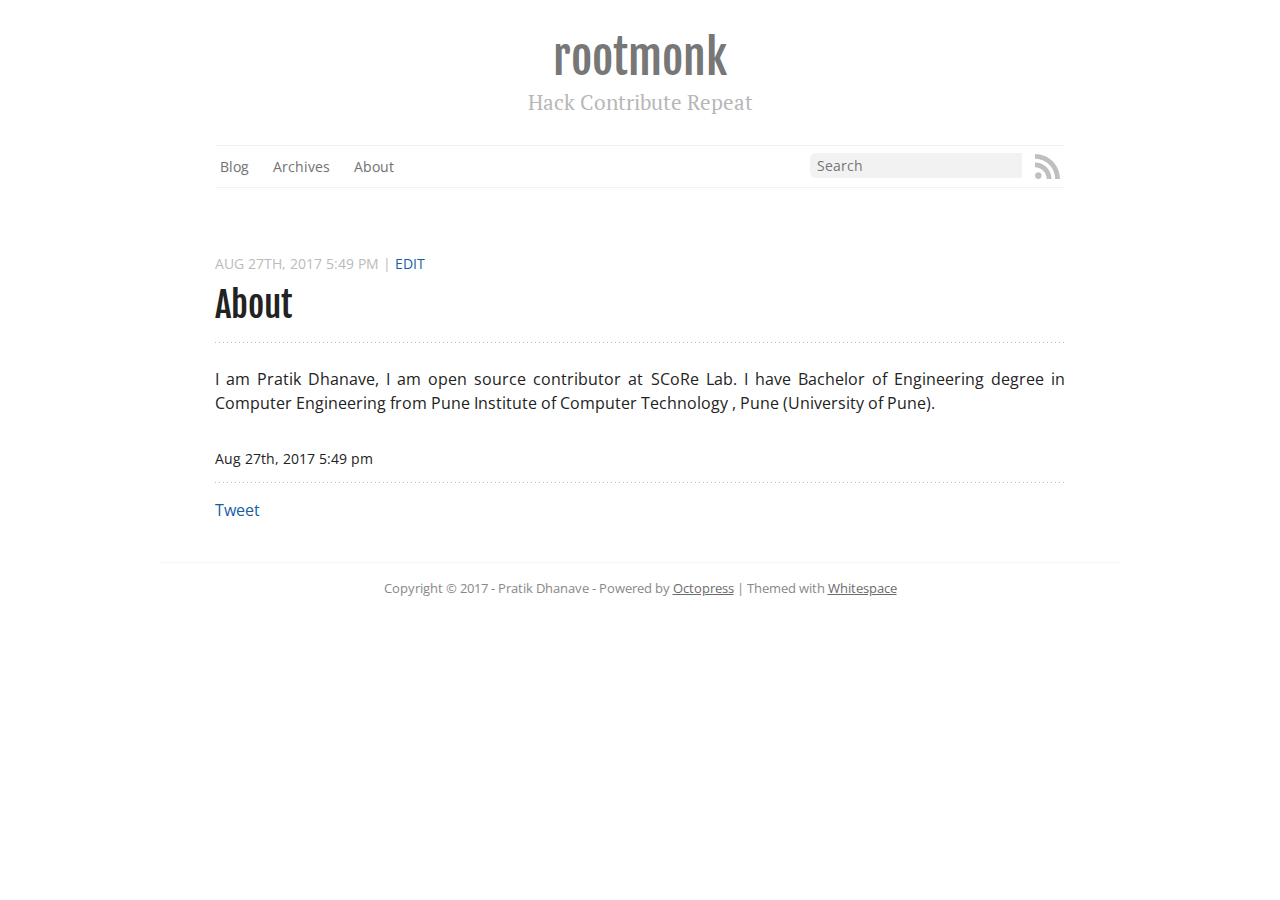
<file: about/index.html>
<!DOCTYPE html>
<!--[if IEMobile 7 ]><html class="no-js iem7"><![endif]-->
<!--[if lt IE 9]><html class="no-js lte-ie8"><![endif]-->
<!--[if (gt IE 8)|(gt IEMobile 7)|!(IEMobile)|!(IE)]><!--><html class="no-js" lang="en"><!--<![endif]-->
<head>
  <meta charset="utf-8">
  <title>About - rootmonk</title>
  <meta name="author" content="Pratik Dhanave">

  
  <meta name="description" content="About Aug 27th, 2017 5:49 pm | Edit I am Pratik Dhanave, I am open source contributor at SCoRe Lab. I have Bachelor of Engineering degree in &hellip;">
  

  <!-- http://t.co/dKP3o1e -->
  <meta name="HandheldFriendly" content="True">
  <meta name="MobileOptimized" content="320">
  <meta name="viewport" content="width=device-width, initial-scale=1">

  
  <link rel="canonical" href="http://Pratikdhanve.github.io/about">
  <link href="/favicon.png" rel="icon">
  <link href="/stylesheets/screen.css" media="screen, projection" rel="stylesheet" type="text/css">
  <link href="/atom.xml" rel="alternate" title="rootmonk" type="application/atom+xml">
  <script src="/javascripts/modernizr-2.0.js"></script>
  <script src="//ajax.googleapis.com/ajax/libs/jquery/1.9.1/jquery.min.js"></script>
  <script>!window.jQuery && document.write(unescape('%3Cscript src="/javascripts/libs/jquery.min.js"%3E%3C/script%3E'))</script>
  <script src="/javascripts/octopress.js" type="text/javascript"></script>
  <!--Fonts from Google"s Web font directory at http://google.com/webfonts -->
<link href="//fonts.googleapis.com/css?family=PT+Serif:regular,italic,bold,bolditalic" rel="stylesheet" type="text/css">
<link href="//fonts.googleapis.com/css?family=Open+Sans" rel="stylesheet" type="text/css">
<link href="//fonts.googleapis.com/css?family=Fjalla+One" rel="stylesheet" type="text/css">
<!--- MathJax Configuration -->
<script type="text/javascript" src="//cdn.mathjax.org/mathjax/latest/MathJax.js?config=TeX-AMS-MML_HTMLorMML"></script>
  

</head>

<body   class="collapse-sidebar sidebar-footer" >
  <header role="banner"><hgroup>
  <h1><a href="/">rootmonk</a></h1>
  
    <h2>Hack Contribute Repeat</h2>
  
</hgroup>

</header>
  <nav role="navigation"><ul class="subscribe" data-subscription="rss">
  <li><a href="/atom.xml" rel="subscribe-rss" title="subscribe via RSS" target="_blank"><svg version="1.1" xmlns="http://www.w3.org/2000/svg" xmlns:xlink="http://www.w3.org/1999/xlink" width="25" height="25" viewbox="0 0 100 100"><path class="social" d="M 13.310204,73.332654 C 5.967347,73.332654 0,79.322448 0,86.621428 c 0,7.338776 5.967347,13.262246 13.310204,13.262246 7.370408,0 13.328572,-5.92245 13.328572,-13.262246 0,-7.29898 -5.958164,-13.288774 -13.328572,-13.288774 z M 0.01530612,33.978572 V 53.143878 C 12.493878,53.143878 24.229592,58.02347 33.068368,66.865306 41.894898,75.685714 46.767346,87.47449 46.767346,100 h 19.25 C 66.017346,63.592858 36.4,33.979592 0.01530612,33.978572 l 0,0 z M 0.03877552,0 V 19.17449 C 44.54796,19.17551 80.77551,55.437756 80.77551,100 H 100 C 100,44.87653 55.15102,0 0.03877552,0 z"></path></svg></a></li>
  
</ul>
  
  
  
  
  
  
  
  
  
  
    
      <form action="https://www.google.com/search" method="get">
        <fieldset role="search">
          <input type="hidden" name="sitesearch" value="Pratikdhanve.github.io" />
    
          <input class="search" type="text" name="q" results="0" placeholder="Search"/>
        </fieldset>
      </form>
  
<ul class="main-navigation">
  <li><a href="/">Blog</a></li>
  <li><a href="/blog/archives">Archives</a></li>
 <li><a href="/about">About</a></li>
</ul>

</nav>
  <div id="main">
    <div id="content">
      <div>
<article role="article">
  
  <header>
    <h1 class="entry-title">About</h1>
    
        <p class="meta">
            




<time class='entry-date' datetime='2017-08-27T17:49:00+05:30'><span class='date'><span class='date-month'>Aug</span> <span class='date-day'>27</span><span class='date-suffix'>th</span>, <span class='date-year'>2017</span></span> <span class='time'>5:49 pm</span></time> | 
            <a href="/about/index.markdown">Edit</a>
        </p>
    
  </header>
  
  <p> I am Pratik Dhanave, I am open source contributor at SCoRe Lab. I have Bachelor of Engineering degree in Computer Engineering from Pune Institute of Computer Technology , Pune (University of Pune).</p>

  
    <footer>
      <p class="meta">
        
        




<time class='entry-date' datetime='2017-08-27T17:49:00+05:30'><span class='date'><span class='date-month'>Aug</span> <span class='date-day'>27</span><span class='date-suffix'>th</span>, <span class='date-year'>2017</span></span> <span class='time'>5:49 pm</span></time>
        
        
      </p>
      
        <div class="sharing">
  
  <a href="//twitter.com/share" class="twitter-share-button" data-url="http://Pratikdhanve.github.io/about/index.html" data-via="" data-counturl="http://Pratikdhanve.github.io/about/index.html" >Tweet</a>
  
  
  
</div>

      
    </footer>
  
</article>


</div>

<aside class="sidebar">
  
    
  
</aside>


    </div>
  </div>
  <footer role="contentinfo"><p>
  Copyright &copy; 2017 - Pratik Dhanave -
  <span class="credit">Powered by <a href="http://octopress.org">Octopress</a> | Themed with <a href="https://github.com/lucaslew/whitespace">Whitespace</a></span>
</p>

</footer>
  










  <script type="text/javascript">
    (function(){
      var twitterWidgets = document.createElement('script');
      twitterWidgets.type = 'text/javascript';
      twitterWidgets.async = true;
      twitterWidgets.src = '//platform.twitter.com/widgets.js';
      document.getElementsByTagName('head')[0].appendChild(twitterWidgets);
    })();
  </script>





</body>
</html>
</file>
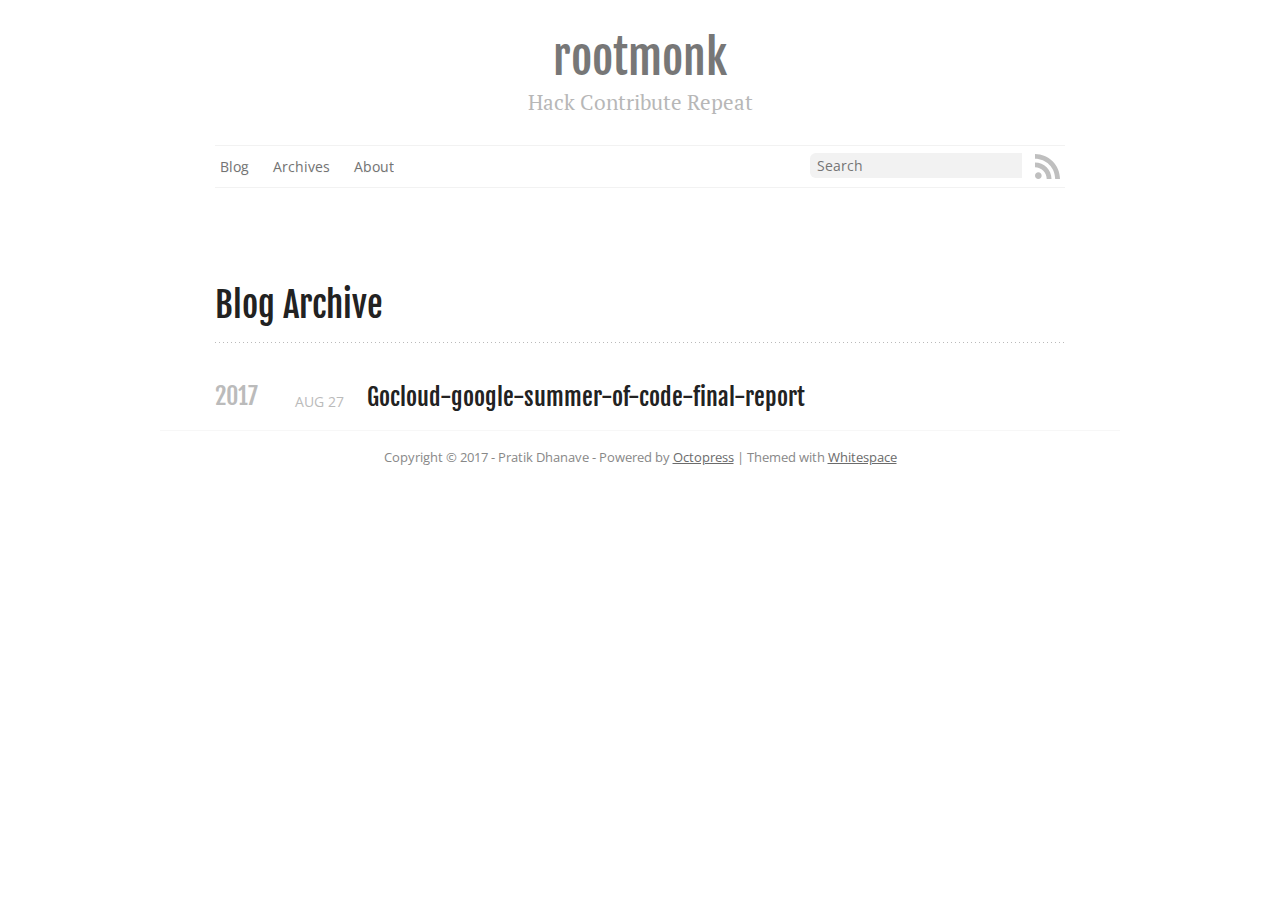
<file: blog/archives/index.html>
<!DOCTYPE html>
<!--[if IEMobile 7 ]><html class="no-js iem7"><![endif]-->
<!--[if lt IE 9]><html class="no-js lte-ie8"><![endif]-->
<!--[if (gt IE 8)|(gt IEMobile 7)|!(IEMobile)|!(IE)]><!--><html class="no-js" lang="en"><!--<![endif]-->
<head>
  <meta charset="utf-8">
  <title>Blog Archive - rootmonk</title>
  <meta name="author" content="Pratik Dhanave">

  
  <meta name="description" content=" Blog Archive 2017 Gocloud-google-summer-of-code-final-report
Aug 27 2017 ">
  

  <!-- http://t.co/dKP3o1e -->
  <meta name="HandheldFriendly" content="True">
  <meta name="MobileOptimized" content="320">
  <meta name="viewport" content="width=device-width, initial-scale=1">

  
  <link rel="canonical" href="http://Pratikdhanve.github.io/blog/archives">
  <link href="/favicon.png" rel="icon">
  <link href="/stylesheets/screen.css" media="screen, projection" rel="stylesheet" type="text/css">
  <link href="/atom.xml" rel="alternate" title="rootmonk" type="application/atom+xml">
  <script src="/javascripts/modernizr-2.0.js"></script>
  <script src="//ajax.googleapis.com/ajax/libs/jquery/1.9.1/jquery.min.js"></script>
  <script>!window.jQuery && document.write(unescape('%3Cscript src="/javascripts/libs/jquery.min.js"%3E%3C/script%3E'))</script>
  <script src="/javascripts/octopress.js" type="text/javascript"></script>
  <!--Fonts from Google"s Web font directory at http://google.com/webfonts -->
<link href="//fonts.googleapis.com/css?family=PT+Serif:regular,italic,bold,bolditalic" rel="stylesheet" type="text/css">
<link href="//fonts.googleapis.com/css?family=Open+Sans" rel="stylesheet" type="text/css">
<link href="//fonts.googleapis.com/css?family=Fjalla+One" rel="stylesheet" type="text/css">
<!--- MathJax Configuration -->
<script type="text/javascript" src="//cdn.mathjax.org/mathjax/latest/MathJax.js?config=TeX-AMS-MML_HTMLorMML"></script>
  

</head>

<body   class="collapse-sidebar sidebar-footer" >
  <header role="banner"><hgroup>
  <h1><a href="/">rootmonk</a></h1>
  
    <h2>Hack Contribute Repeat</h2>
  
</hgroup>

</header>
  <nav role="navigation"><ul class="subscribe" data-subscription="rss">
  <li><a href="/atom.xml" rel="subscribe-rss" title="subscribe via RSS" target="_blank"><svg version="1.1" xmlns="http://www.w3.org/2000/svg" xmlns:xlink="http://www.w3.org/1999/xlink" width="25" height="25" viewbox="0 0 100 100"><path class="social" d="M 13.310204,73.332654 C 5.967347,73.332654 0,79.322448 0,86.621428 c 0,7.338776 5.967347,13.262246 13.310204,13.262246 7.370408,0 13.328572,-5.92245 13.328572,-13.262246 0,-7.29898 -5.958164,-13.288774 -13.328572,-13.288774 z M 0.01530612,33.978572 V 53.143878 C 12.493878,53.143878 24.229592,58.02347 33.068368,66.865306 41.894898,75.685714 46.767346,87.47449 46.767346,100 h 19.25 C 66.017346,63.592858 36.4,33.979592 0.01530612,33.978572 l 0,0 z M 0.03877552,0 V 19.17449 C 44.54796,19.17551 80.77551,55.437756 80.77551,100 H 100 C 100,44.87653 55.15102,0 0.03877552,0 z"></path></svg></a></li>
  
</ul>
  
  
  
  
  
  
  
  
  
  
    
      <form action="https://www.google.com/search" method="get">
        <fieldset role="search">
          <input type="hidden" name="sitesearch" value="Pratikdhanve.github.io" />
    
          <input class="search" type="text" name="q" results="0" placeholder="Search"/>
        </fieldset>
      </form>
  
<ul class="main-navigation">
  <li><a href="/">Blog</a></li>
  <li><a href="/blog/archives">Archives</a></li>
 <li><a href="/about">About</a></li>
</ul>

</nav>
  <div id="main">
    <div id="content">
      <div>
<article role="article">
  
  <header>
    <h1 class="entry-title">Blog Archive</h1>
    
  </header>
  
  <div id="blog-archives">



  
  <h2>2017</h2>

<article>
  
<h1><a href="/blog/2017/08/27/gocloud-google-summer-of-code-final-report/">Gocloud-google-summer-of-code-final-report</a></h1>
<time datetime="2017-08-27T17:46:49+05:30" pubdate><span class='month'>Aug</span> <span class='day'>27</span> <span class='year'>2017</span></time>


</article>

</div>

  
</article>


</div>

<aside class="sidebar">
  
    
  
</aside>


    </div>
  </div>
  <footer role="contentinfo"><p>
  Copyright &copy; 2017 - Pratik Dhanave -
  <span class="credit">Powered by <a href="http://octopress.org">Octopress</a> | Themed with <a href="https://github.com/lucaslew/whitespace">Whitespace</a></span>
</p>

</footer>
  










  <script type="text/javascript">
    (function(){
      var twitterWidgets = document.createElement('script');
      twitterWidgets.type = 'text/javascript';
      twitterWidgets.async = true;
      twitterWidgets.src = '//platform.twitter.com/widgets.js';
      document.getElementsByTagName('head')[0].appendChild(twitterWidgets);
    })();
  </script>





</body>
</html>
</file>
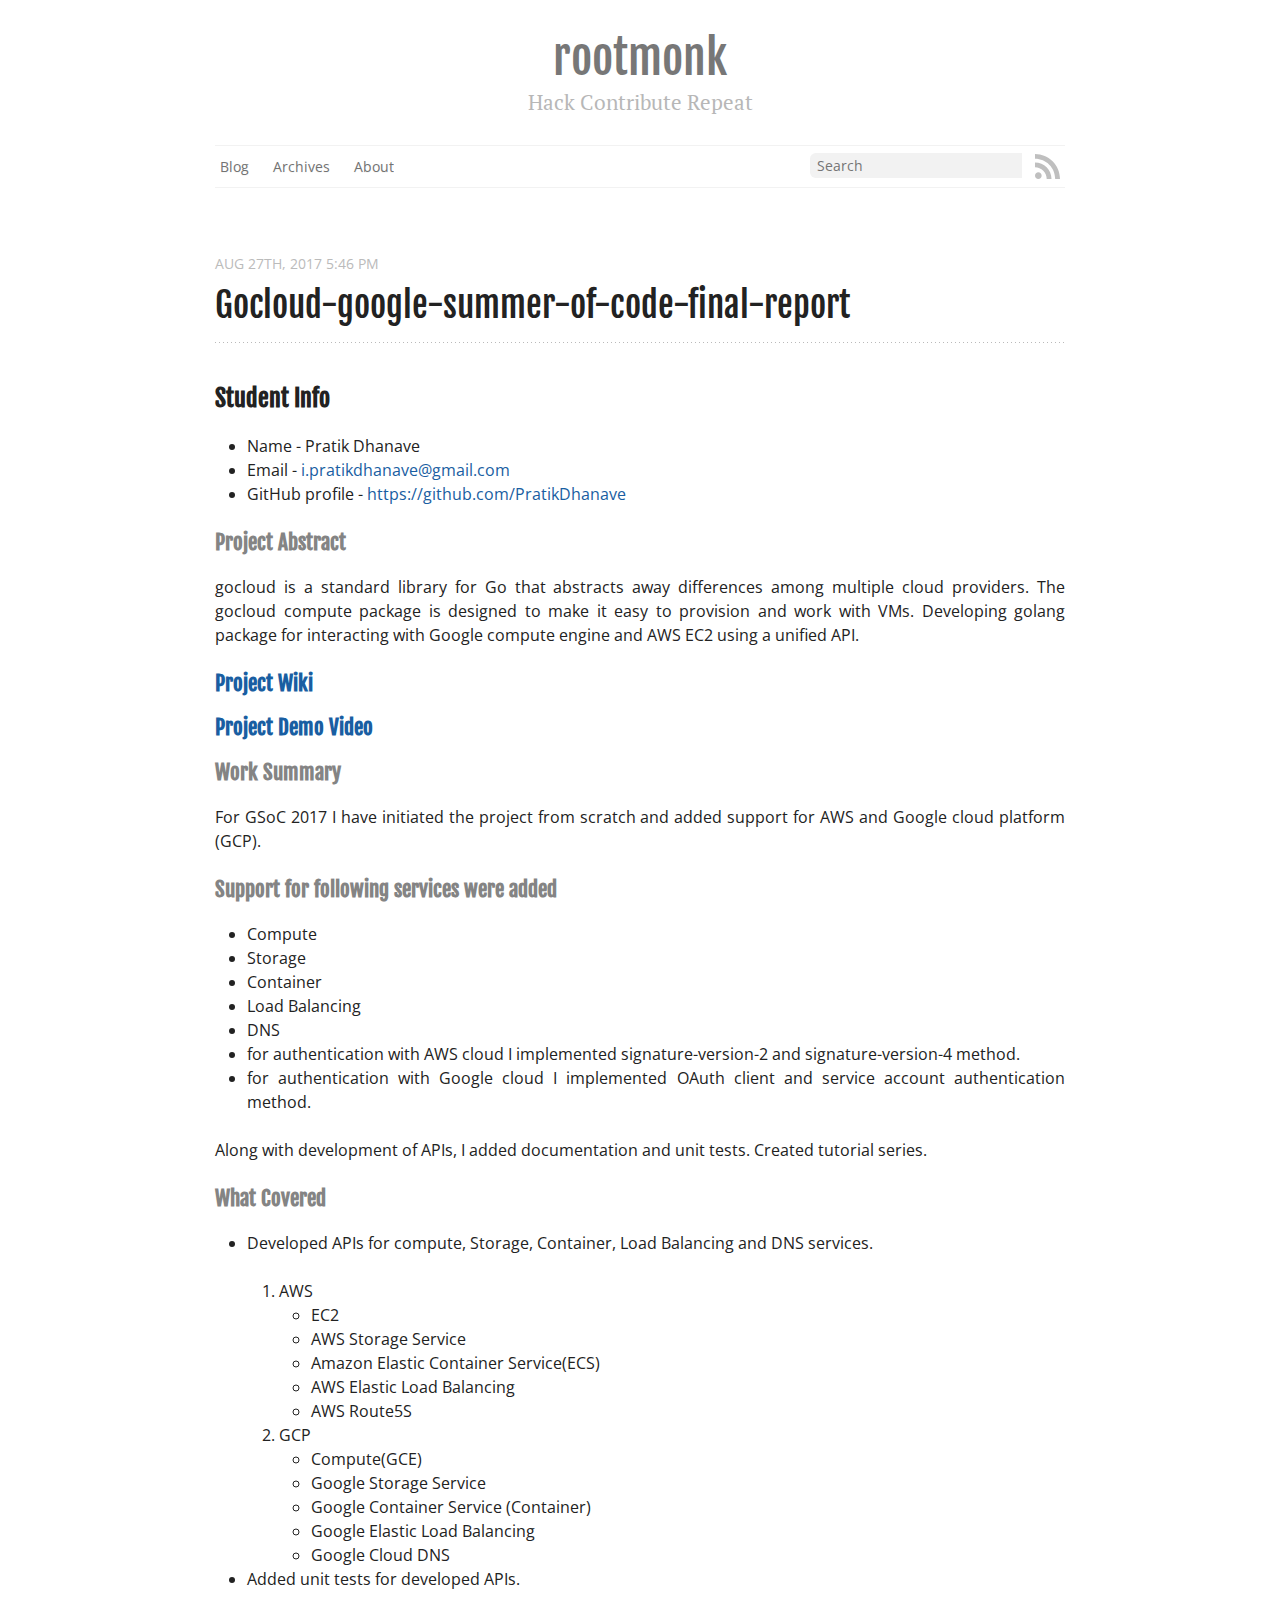
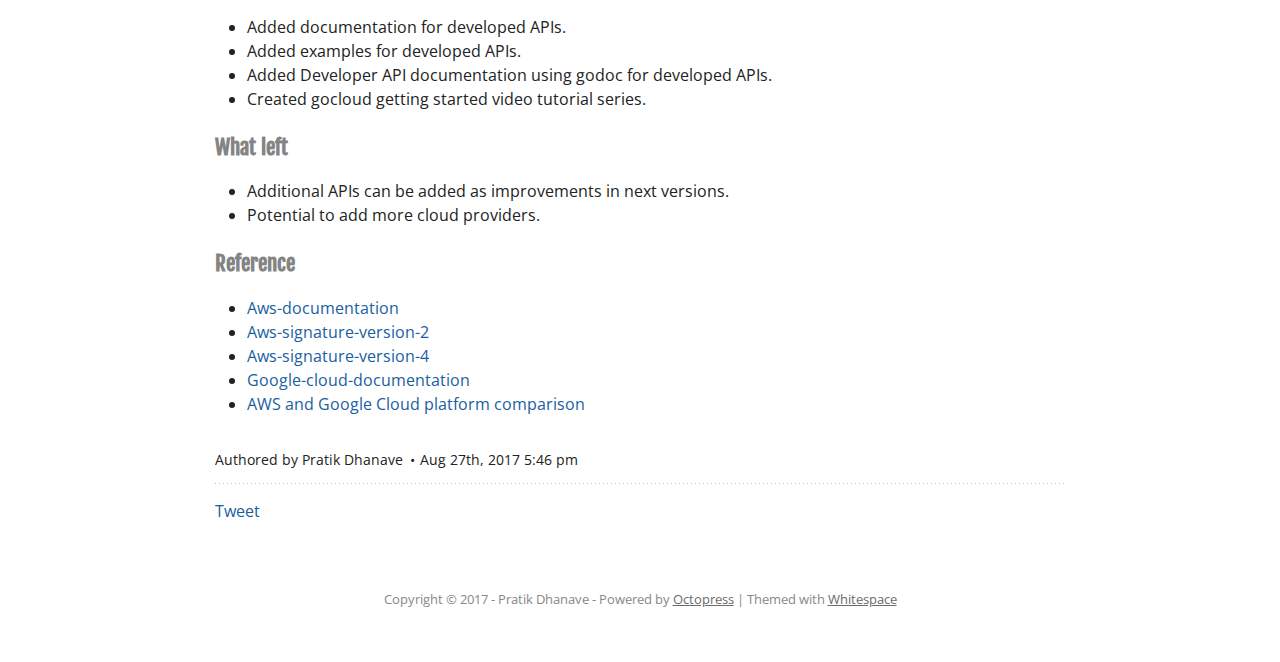
<file: blog/2017/08/27/gocloud-google-summer-of-code-final-report/index.html>
<!DOCTYPE html>
<!--[if IEMobile 7 ]><html class="no-js iem7"><![endif]-->
<!--[if lt IE 9]><html class="no-js lte-ie8"><![endif]-->
<!--[if (gt IE 8)|(gt IEMobile 7)|!(IEMobile)|!(IE)]><!--><html class="no-js" lang="en"><!--<![endif]-->
<head>
  <meta charset="utf-8">
  <title>Gocloud-google-summer-of-code-final-report - rootmonk</title>
  <meta name="author" content="Pratik Dhanave">

  
  <meta name="description" content="Student Info Name - Pratik Dhanave
Email - &#105;&#46;&#x70;&#x72;&#x61;&#x74;&#105;&#x6b;&#100;&#x68;&#97;&#110;&#97;&#x76;&#101;&#64;&#103;&#x6d;&# &hellip;">
  

  <!-- http://t.co/dKP3o1e -->
  <meta name="HandheldFriendly" content="True">
  <meta name="MobileOptimized" content="320">
  <meta name="viewport" content="width=device-width, initial-scale=1">

  
  <link rel="canonical" href="http://Pratikdhanve.github.io/blog/2017/08/27/gocloud-google-summer-of-code-final-report">
  <link href="/favicon.png" rel="icon">
  <link href="/stylesheets/screen.css" media="screen, projection" rel="stylesheet" type="text/css">
  <link href="/atom.xml" rel="alternate" title="rootmonk" type="application/atom+xml">
  <script src="/javascripts/modernizr-2.0.js"></script>
  <script src="//ajax.googleapis.com/ajax/libs/jquery/1.9.1/jquery.min.js"></script>
  <script>!window.jQuery && document.write(unescape('%3Cscript src="/javascripts/libs/jquery.min.js"%3E%3C/script%3E'))</script>
  <script src="/javascripts/octopress.js" type="text/javascript"></script>
  <!--Fonts from Google"s Web font directory at http://google.com/webfonts -->
<link href="//fonts.googleapis.com/css?family=PT+Serif:regular,italic,bold,bolditalic" rel="stylesheet" type="text/css">
<link href="//fonts.googleapis.com/css?family=Open+Sans" rel="stylesheet" type="text/css">
<link href="//fonts.googleapis.com/css?family=Fjalla+One" rel="stylesheet" type="text/css">
<!--- MathJax Configuration -->
<script type="text/javascript" src="//cdn.mathjax.org/mathjax/latest/MathJax.js?config=TeX-AMS-MML_HTMLorMML"></script>
  

</head>

<body   class="collapse-sidebar sidebar-footer" >
  <header role="banner"><hgroup>
  <h1><a href="/">rootmonk</a></h1>
  
    <h2>Hack Contribute Repeat</h2>
  
</hgroup>

</header>
  <nav role="navigation"><ul class="subscribe" data-subscription="rss">
  <li><a href="/atom.xml" rel="subscribe-rss" title="subscribe via RSS" target="_blank"><svg version="1.1" xmlns="http://www.w3.org/2000/svg" xmlns:xlink="http://www.w3.org/1999/xlink" width="25" height="25" viewbox="0 0 100 100"><path class="social" d="M 13.310204,73.332654 C 5.967347,73.332654 0,79.322448 0,86.621428 c 0,7.338776 5.967347,13.262246 13.310204,13.262246 7.370408,0 13.328572,-5.92245 13.328572,-13.262246 0,-7.29898 -5.958164,-13.288774 -13.328572,-13.288774 z M 0.01530612,33.978572 V 53.143878 C 12.493878,53.143878 24.229592,58.02347 33.068368,66.865306 41.894898,75.685714 46.767346,87.47449 46.767346,100 h 19.25 C 66.017346,63.592858 36.4,33.979592 0.01530612,33.978572 l 0,0 z M 0.03877552,0 V 19.17449 C 44.54796,19.17551 80.77551,55.437756 80.77551,100 H 100 C 100,44.87653 55.15102,0 0.03877552,0 z"></path></svg></a></li>
  
</ul>
  
  
  
  
  
  
  
  
  
  
    
      <form action="https://www.google.com/search" method="get">
        <fieldset role="search">
          <input type="hidden" name="sitesearch" value="Pratikdhanve.github.io" />
    
          <input class="search" type="text" name="q" results="0" placeholder="Search"/>
        </fieldset>
      </form>
  
<ul class="main-navigation">
  <li><a href="/">Blog</a></li>
  <li><a href="/blog/archives">Archives</a></li>
 <li><a href="/about">About</a></li>
</ul>

</nav>
  <div id="main">
    <div id="content">
      <div>
<article class="hentry" role="article">
  
  <header>
    
      
        <h1 class="entry-title">Gocloud-google-summer-of-code-final-report</h1>
      
    
    
      <p class="meta">
        




<time class='entry-date' datetime='2017-08-27T17:46:49+05:30'><span class='date'><span class='date-month'>Aug</span> <span class='date-day'>27</span><span class='date-suffix'>th</span>, <span class='date-year'>2017</span></span> <span class='time'>5:46 pm</span></time>
        
        
      </p>
    
  </header>


<div class="entry-content"><h2>Student Info</h2>

<ul>
<li>Name - Pratik Dhanave</li>
<li>Email - <a href="&#109;&#x61;&#x69;&#108;&#x74;&#x6f;&#58;&#105;&#46;&#112;&#x72;&#x61;&#116;&#105;&#x6b;&#100;&#104;&#x61;&#x6e;&#x61;&#x76;&#101;&#x40;&#x67;&#x6d;&#97;&#105;&#x6c;&#46;&#x63;&#x6f;&#109;">&#105;&#46;&#x70;&#x72;&#x61;&#x74;&#105;&#x6b;&#100;&#x68;&#97;&#110;&#97;&#x76;&#101;&#64;&#103;&#x6d;&#x61;&#x69;&#108;&#46;&#99;&#x6f;&#109;</a></li>
<li>GitHub profile - <a href="https://github.com/PratikDhanave">https://github.com/PratikDhanave</a></li>
</ul>


<h3>Project Abstract</h3>

<p>gocloud is a standard library for Go that abstracts away differences among multiple cloud providers. The gocloud compute package is designed to make it easy to provision and work with VMs. Developing golang package for interacting with Google compute engine and AWS EC2 using a unified API.</p>

<h3><a href="https://github.com/PratikDhanave/gocloud-v2/wiki">Project Wiki</a></h3>

<h3><a href="https://www.youtube.com/playlist?list=PLOdfztY25UNnxK_0KRRHSngJIyVLDKZxq">Project Demo Video</a></h3>

<h3>Work Summary</h3>

<p>For GSoC 2017 I have initiated the project from scratch and added support for AWS and Google cloud platform (GCP).</p>

<h3>Support for following services were added</h3>

<ul>
<li>Compute</li>
<li>Storage</li>
<li>Container</li>
<li>Load Balancing</li>
<li>DNS</li>
<li>for authentication with AWS cloud I implemented signature-version-2 and signature-version-4 method.</li>
<li>for authentication with Google cloud I implemented OAuth client and  service account authentication method.</li>
</ul>


<p>Along with development of APIs, I added documentation and unit tests.
Created tutorial series.</p>

<h3>What Covered</h3>

<ul>
<li><p>Developed APIs for compute, Storage, Container, Load Balancing and DNS services.</p>

<ol>
<li>AWS

<ul>
<li>EC2</li>
<li>AWS Storage Service</li>
<li>Amazon Elastic Container Service(ECS)</li>
<li>AWS Elastic Load Balancing</li>
<li>AWS Route5S</li>
</ul>
</li>
<li>GCP

<ul>
<li>Compute(GCE)</li>
<li>Google Storage Service</li>
<li>Google Container Service (Container)</li>
<li>Google Elastic Load Balancing</li>
<li>Google Cloud DNS</li>
</ul>
</li>
</ol>
</li>
<li><p>Added unit tests for developed APIs.</p></li>
<li>Added documentation for developed APIs.</li>
<li>Added examples for developed APIs.</li>
<li>Added Developer API documentation using godoc for developed APIs.</li>
<li>Created gocloud getting started video tutorial series.</li>
</ul>


<h3>What left</h3>

<ul>
<li>Additional APIs can be added as improvements in next versions.</li>
<li>Potential to add more cloud providers.</li>
</ul>


<h3>Reference</h3>

<ul>
<li><a href="https://aws.amazon.com/documentation/">Aws-documentation</a></li>
<li><a href="http://docs.aws.amazon.com/general/latest/gr/signature-version-2.html">Aws-signature-version-2</a></li>
<li><a href="http://docs.aws.amazon.com/general/latest/gr/signature-version-4.html">Aws-signature-version-4</a></li>
<li><a href="https://cloud.google.com/docs/">Google-cloud-documentation</a></li>
<li><a href="https://cloud.google.com/docs/compare/aws/">AWS and Google Cloud platform comparison</a></li>
</ul>

</div>


  <footer>
    <p class="meta">
      
  



  <span class="byline author vcard">Authored by <span class="fn">
  
    Pratik Dhanave
  
  </span></span>


      




<time class='entry-date' datetime='2017-08-27T17:46:49+05:30'><span class='date'><span class='date-month'>Aug</span> <span class='date-day'>27</span><span class='date-suffix'>th</span>, <span class='date-year'>2017</span></span> <span class='time'>5:46 pm</span></time>
      
      


    </p>
    
      <div class="sharing">
  
  <a href="//twitter.com/share" class="twitter-share-button" data-url="http://Pratikdhanve.github.io/blog/2017/08/27/gocloud-google-summer-of-code-final-report/" data-via="" data-counturl="http://Pratikdhanve.github.io/blog/2017/08/27/gocloud-google-summer-of-code-final-report/" >Tweet</a>
  
  
  
</div>

    
    <p class="meta">
      
      
    </p>
  </footer>
</article>


</div>

    </div>
  </div>
  <footer role="contentinfo"><p>
  Copyright &copy; 2017 - Pratik Dhanave -
  <span class="credit">Powered by <a href="http://octopress.org">Octopress</a> | Themed with <a href="https://github.com/lucaslew/whitespace">Whitespace</a></span>
</p>

</footer>
  










  <script type="text/javascript">
    (function(){
      var twitterWidgets = document.createElement('script');
      twitterWidgets.type = 'text/javascript';
      twitterWidgets.async = true;
      twitterWidgets.src = '//platform.twitter.com/widgets.js';
      document.getElementsByTagName('head')[0].appendChild(twitterWidgets);
    })();
  </script>





</body>
</html>
</file>
<file: stylesheets/screen.css>
html,body,div,span,applet,object,iframe,h1,h2,h3,h4,h5,h6,p,blockquote,pre,a,abbr,acronym,address,big,cite,code,del,dfn,em,img,ins,kbd,q,s,samp,small,strike,strong,sub,sup,tt,var,b,u,i,center,dl,dt,dd,ol,ul,li,fieldset,form,label,legend,table,caption,tbody,tfoot,thead,tr,th,td,article,aside,canvas,details,embed,figure,figcaption,footer,header,hgroup,menu,nav,output,ruby,section,summary,time,mark,audio,video{margin:0;padding:0;border:0;font:inherit;font-size:100%;vertical-align:baseline}html{line-height:1}ol,ul{list-style:none}table{border-collapse:collapse;border-spacing:0}caption,th,td{text-align:left;font-weight:normal;vertical-align:middle}q,blockquote{quotes:none}q:before,q:after,blockquote:before,blockquote:after{content:"";content:none}a img{border:none}article,aside,details,figcaption,figure,footer,header,hgroup,main,menu,nav,section,summary{display:block}article,aside,details,figcaption,figure,footer,header,hgroup,main,menu,nav,section,summary{display:block}a{color:#195ea2}a:visited{color:#275480}a:focus{color:#0278ec}a:hover{color:#0278ec}a:active{color:#0151a0}aside.sidebar a{color:#195ea2}aside.sidebar a:focus{color:#0278ec}aside.sidebar a:hover{color:#0278ec}aside.sidebar a:active{color:#0151a0}a{-moz-transition:color .3s;-o-transition:color .3s;-webkit-transition:color .3s;transition:color .3s}html{background:#fff;overflow-y:scroll}body>div{background:#fff;border-bottom:0}body>div>div{background:#fff;border-right:0}.heading,body>header h1,h1,h2,h3,h4,h5,h6{font-family:"Fjalla One","Georgia","Helvetica Neue",Arial,NanumBarunGothic,"Apple SD Gothic Neo",AppleGothic,"Malgun Gothic",DotumChe,sans-serif}.sans,body,body>header h2,article header p.meta,article>footer,#content .blog-index footer,html .gist .gist-file .gist-meta,#blog-archives a.category,#blog-archives time,body>footer{font-family:"Open Sans","Helvetica Neue",Arial,NanumBarunGothic,"Apple SD Gothic Neo",AppleGothic,"Malgun Gothic",DotumChe,sans-serif}.serif,#content .blog-index a[rel=full-article]{font-family:"PT Serif",Georgia,Times,"Times New Roman",serif}.mono,pre,code,tt,p code,li code{font-family:Menlo,Monaco,"Andale Mono","lucida console","Courier New",DotumChe,monospace}body>header h1{font-size:2.2em;font-family:"Fjalla One","Georgia","Helvetica Neue",Arial,NanumBarunGothic,"Apple SD Gothic Neo",AppleGothic,"Malgun Gothic",DotumChe,sans-serif;font-weight:normal;line-height:1.2em;margin-bottom:0.6667em}body>header h2{font-family:"PT Serif",Georgia,Times,"Times New Roman",serif}body{line-height:1.5em;color:#222;font-size:1em}h1{font-size:2.2em;line-height:1.2em}h1,h2,h3,h4,h5,h6{text-rendering:optimizelegibility;margin-bottom:1em;font-weight:bold}h2,section h1{font-size:1.5em;font-weight:bold}h3,section h2,section section h1{font-size:1.3em;color:#848484;font-weight:bold}h4,section h3,section section h2,section section section h1{font-size:1em;color:#848484}h5,section h4,section section h3{font-size:.9em;color:#848484}h6,section h5,section section h4,section section section h3{font-size:.8em;color:#848484}p,article blockquote,ul,ol{margin-bottom:1.5em}ul{list-style-type:disc}ul ul{list-style-type:circle;margin-bottom:0px}ul ul ul{list-style-type:square;margin-bottom:0px}ol{list-style-type:decimal}ol ol{list-style-type:lower-alpha;margin-bottom:0px}ol ol ol{list-style-type:lower-roman;margin-bottom:0px}ul,ul ul,ul ol,ol,ol ul,ol ol{margin-left:2em}ul ul,ul ol,ol ul,ol ol{margin-bottom:0em}strong{font-weight:bold}em{font-style:italic}sup,sub{font-size:0.8em;position:relative;display:inline-block}sup{top:-.5em}sub{bottom:-.5em}q{font-style:italic}q:before{content:"\201C"}q:after{content:"\201D"}em,dfn{font-style:italic}strong,dfn{font-weight:bold}del,s{text-decoration:line-through}abbr,acronym{border-bottom:1px dotted;cursor:help}sub,sup{line-height:0}hr{margin-bottom:0.2em}small{font-size:.8em}big{font-size:1.2em}article blockquote{font-style:italic;position:relative;font-size:1.2em;line-height:1.5em;padding-left:1em;border-left:4px solid rgba(187,187,187,0.5)}article blockquote cite{font-style:italic}article blockquote cite a{color:#bbb !important;word-wrap:break-word}article blockquote cite:before{content:'\2014';padding-right:.3em;padding-left:.3em;color:#bbb}@media only screen and (min-width: 992px){article blockquote{padding-left:1.5em;border-left-width:4px}}.pullquote-right:before,.pullquote-left:before{padding:0;border:none;content:attr(data-pullquote);float:right;width:45%;margin:.5em 0 1em 1.5em;position:relative;top:7px;font-size:1.4em;line-height:1.45em}.pullquote-left:before{float:left;margin:.5em 1.5em 1em 0}.force-wrap,article a{white-space:-moz-pre-wrap;white-space:-pre-wrap;white-space:-o-pre-wrap;white-space:pre-wrap;word-wrap:break-word}.group,body>header,body>nav,body>footer,body #content>article,body #content>div>article,body #content>div>section,body div.pagination,aside.sidebar,#main,#content,.sidebar{*zoom:1}.group:after,body>header:after,body>nav:after,body>footer:after,body #content>article:after,body #content>div>article:after,body #content>div>section:after,body div.pagination:after,#main:after,#content:after,.sidebar:after{content:"";display:table;clear:both}body{-webkit-text-size-adjust:none;max-width:960px;position:relative;margin:0 auto}body>header,body>nav,body>footer,body #content>article,body #content>div>article,body #content>div>section{margin-left:18px;margin-right:18px}@media only screen and (min-width: 480px){body>header,body>nav,body>footer,body #content>article,body #content>div>article,body #content>div>section{margin-left:25px;margin-right:25px}}@media only screen and (min-width: 768px){body>header,body>nav,body>footer,body #content>article,body #content>div>article,body #content>div>section{margin-left:35px;margin-right:35px}}@media only screen and (min-width: 992px){body>header,body>nav,body>footer,body #content>article,body #content>div>article,body #content>div>section{margin-left:55px;margin-right:55px}}body div.pagination{margin-left:18px;margin-right:18px}@media only screen and (min-width: 480px){body div.pagination{margin-left:25px;margin-right:25px}}@media only screen and (min-width: 768px){body div.pagination{margin-left:35px;margin-right:35px}}@media only screen and (min-width: 992px){body div.pagination{margin-left:55px;margin-right:55px}}body>header{text-align:center;font-size:1em;padding-top:1.5em;padding-bottom:1.5em}#content{overflow:hidden}#content>div,#content>article{width:100%}aside.sidebar{float:none;padding:0 18px 1px;border-top:1px solid #ededed}.flex-content,article img,article video,article .flash-video{max-width:100%;height:auto}.basic-alignment.left,article img.left,article video.left,article .left.flash-video{float:left;margin-right:1.5em}.basic-alignment.right,article img.right,article video.right,article .right.flash-video{float:right;margin-left:1.5em}.basic-alignment.center,article img.center,article video.center,article .center.flash-video{display:block;margin:0 auto 1.5em}.basic-alignment.left,article img.left,article video.left,article .left.flash-video,.basic-alignment.right,article img.right,article video.right,article .right.flash-video{margin-bottom:.8em}.toggle-sidebar,.no-sidebar .toggle-sidebar{display:none}@media only screen and (min-width: 750px){body.sidebar-footer aside.sidebar{float:none;width:auto;clear:left;margin:0;padding:0 35px 1px;background-color:#fff;border-top:1px solid #f7f7f7}body.sidebar-footer aside.sidebar section.odd,body.sidebar-footer aside.sidebar section.even{float:left;width:48%}body.sidebar-footer aside.sidebar section.odd{margin-left:0}body.sidebar-footer aside.sidebar section.even{margin-left:4%}body.sidebar-footer aside.sidebar.thirds section{width:30%;margin-left:5%}body.sidebar-footer aside.sidebar.thirds section.first{margin-left:0;clear:both}}body.sidebar-footer #content{margin-right:0px}body.sidebar-footer .toggle-sidebar{display:none}@media only screen and (min-width: 550px){body>header{font-size:1em}}@media only screen and (min-width: 750px){aside.sidebar{float:none;width:auto;clear:left;margin:0;padding:0 35px 1px;background-color:#fff;border-top:1px solid #f7f7f7}aside.sidebar section.odd,aside.sidebar section.even{float:left;width:48%}aside.sidebar section.odd{margin-left:0}aside.sidebar section.even{margin-left:4%}aside.sidebar.thirds section{width:30%;margin-left:5%}aside.sidebar.thirds section.first{margin-left:0;clear:both}}@media only screen and (min-width: 768px){body{-webkit-text-size-adjust:auto}body>header{font-size:1.2em}#main{padding:0;margin:0 auto}#content{overflow:visible;margin-right:240px;position:relative}.no-sidebar #content{margin-right:0;border-right:0}.collapse-sidebar #content{margin-right:20px}#content>div,#content>article{text-align:justify;float:left}#content article{padding-top:3.3em}aside.sidebar{width:210px;padding:0 15px 15px;background:none;clear:none;float:left;margin:0 -100% 0 0}aside.sidebar section{width:auto;margin-left:0}aside.sidebar section.odd,aside.sidebar section.even{float:none;width:auto;margin-left:0}.collapse-sidebar aside.sidebar{float:none;width:auto;clear:left;margin:0;padding:0 35px 1px;background-color:#fff;border-top:1px solid #f7f7f7}.collapse-sidebar aside.sidebar section.odd,.collapse-sidebar aside.sidebar section.even{float:left;width:48%}.collapse-sidebar aside.sidebar section.odd{margin-left:0}.collapse-sidebar aside.sidebar section.even{margin-left:4%}.collapse-sidebar aside.sidebar.thirds section{width:30%;margin-left:5%}.collapse-sidebar aside.sidebar.thirds section.first{margin-left:0;clear:both}}@media only screen and (min-width: 992px){body>header{font-size:1.3em}#content{margin-right:300px}#content article{padding-top:4em}aside.sidebar{width:260px;padding:1.2em 20px 20px}.collapse-sidebar aside.sidebar{padding-left:55px;padding-right:55px}}body>header{background:#fff}body>header h1{display:inline-block;margin:0}body>header h1 a,body>header h1 a:visited,body>header h1 a:hover{color:#777;text-decoration:none}body>header h2{margin:.2em 0 0;font-size:1em;color:#b7b7b7;font-weight:normal}body>nav{position:relative;background-color:#fff;border-top:1px solid #f2f2f2;border-bottom:1px solid #f2f2f2;padding-top:.35em;padding-bottom:.35em;padding-left:5px;padding-right:5px}body>nav form{padding-top:.05em;-moz-background-clip:padding;-o-background-clip:padding-box;-webkit-background-clip:padding;background-clip:padding-box}body>nav form .search{font-size:.85em;font-family:"Open Sans","Helvetica Neue",Arial,NanumBarunGothic,"Apple SD Gothic Neo",AppleGothic,"Malgun Gothic",DotumChe,sans-serif;line-height:1.1em;width:95%;-moz-border-radius:.5em;-webkit-border-radius:.5em;border-radius:.5em;-moz-background-clip:padding;-o-background-clip:padding-box;-webkit-background-clip:padding;background-clip:padding-box;-moz-box-shadow:#fff 0 1px;-webkit-box-shadow:#fff 0 1px;box-shadow:#fff 0 1px;border:1px solid #e6e6e6;background-color:#f2f2f2;border-radius:0.4em 0em 0em 0.4em;box-shadow:none;border:0px;padding-top:0.3em;padding-bottom:0.3em;padding-left:0.5em;padding-right:0.5em}body>nav form .search:focus{border-color:#0278ec;-moz-box-shadow:#0278ec 0 0 4px,#0278ec 0 0 3px inset;-webkit-box-shadow:#0278ec 0 0 4px,#0278ec 0 0 3px inset;box-shadow:#0278ec 0 0 4px,#0278ec 0 0 3px inset;background-color:#fff;outline:none}body>nav fieldset[role=search]{float:right;width:48%}body>nav fieldset.mobile-nav{float:left;width:48%}body>nav fieldset.mobile-nav select{width:100%;font-size:.8em;border:1px solid #888}body>nav ul{display:none}@media only screen and (min-width: 550px){body>nav{font-size:0.95em}body>nav ul{margin:0;padding:0;border:0;overflow:hidden;*zoom:1;float:left;display:block;padding-top:.1em}body>nav ul li{list-style-image:none;list-style-type:none;margin-left:0;white-space:nowrap;float:left;padding-left:0;padding-right:0}body>nav ul li:first-child{padding-left:0}body>nav ul li:last-child{padding-right:0}body>nav ul li.last{padding-right:0}body>nav ul.subscription{margin-left:.8em;float:right}body>nav ul.subscription li:last-child a{padding-right:0}body>nav ul.subscribe{margin-top:-.2em;margin-bottom:-.27em;margin-left:.8em;float:right}body>nav ul.subscribe li:last-child a{padding-right:0}body>nav ul li{margin:0}body>nav a{color:#737373;font-family:"Open Sans","Helvetica Neue",Arial,NanumBarunGothic,"Apple SD Gothic Neo",AppleGothic,"Malgun Gothic",DotumChe,sans-serif;text-shadow:#f7f7f7 0 1px;float:left;text-decoration:none;font-size:.9em;padding:.3em 0 .1em;line-height:1.5em}body>nav a:visited{color:#737373}body>nav a:hover{color:#1a1a1a}body>nav li+li{border-left:0;margin-left:.8em}body>nav li+li a{padding-left:.8em;border-left:1px solid #fff}body>nav form{float:right;text-align:left;padding-left:.8em;width:175px}body>nav form .search{width:93%;font-size:.95em;line-height:1.2em}body>nav ul[data-subscription$=email]+form{width:97px}body>nav ul[data-subscription$=email]+form .search{width:91%}body>nav fieldset.mobile-nav{display:none}body>nav fieldset[role=search]{width:99%}}@media only screen and (min-width: 992px){body>nav form{width:215px}body>nav ul[data-subscription$=email]+form{width:147px}}.no-placeholder body>nav .search{text-indent:1.3em}@media only screen and (min-width: 550px){.maskImage body>nav ul[data-subscription$=email]+form{width:123px}}@media only screen and (min-width: 992px){.maskImage body>nav ul[data-subscription$=email]+form{width:173px}}.maskImage ul.subscription{position:relative;top:.2em}.maskImage ul.subscription li,.maskImage ul.subscription a{border:0;padding:0}.maskImage a[rel=subscribe-bitbucket]{position:relative;top:0px;text-indent:-999999em;border:0;padding:0}.maskImage a[rel=subscribe-bitbucket],.maskImage a[rel=subscribe-bitbucket]:after{-webkit-mask-image:url('/images/bitbucket_22_gray.png?1503836148');-moz-mask-image:url('/images/bitbucket_22_gray.png?1503836148');-ms-mask-image:url('/images/bitbucket_22_gray.png?1503836148');-o-mask-image:url('/images/bitbucket_22_gray.png?1503836148');mask-image:url('/images/bitbucket_22_gray.png?1503836148');-webkit-mask-repeat:no-repeat;-moz-mask-repeat:no-repeat;-ms-mask-repeat:no-repeat;-o-mask-repeat:no-repeat;mask-repeat:no-repeat;-webkit-mask-size:100% 100%;-moz-mask-size:100% 100%;-ms-mask-size:100% 100%;-o-mask-size:100% 100%;mask-size:100% 100%;width:22px;height:22px}@media (min--moz-device-pixel-ratio: 1.3), (-o-min-device-pixel-ratio: 2.6 / 2), (-webkit-min-device-pixel-ratio: 1.3), (min-device-pixel-ratio: 1.3), (min-resolution: 1.3dppx){.maskImage a[rel=subscribe-bitbucket],.maskImage a[rel=subscribe-bitbucket]:after{width:22px;height:22px}}.maskImage a[rel=subscribe-bitbucket]:after{content:"";position:absolute;top:0;left:0;background-color:#999}.maskImage a[rel=subscribe-bitbucket]:hover:after{background-color:#a6a6a6}.maskImage a[rel=subscribe-pinboard]{position:relative;top:0px;text-indent:-999999em;border:0;padding:0}.maskImage a[rel=subscribe-pinboard],.maskImage a[rel=subscribe-pinboard]:after{-webkit-mask-image:url('/images/pinboard_22_gray.png?1503836148');-moz-mask-image:url('/images/pinboard_22_gray.png?1503836148');-ms-mask-image:url('/images/pinboard_22_gray.png?1503836148');-o-mask-image:url('/images/pinboard_22_gray.png?1503836148');mask-image:url('/images/pinboard_22_gray.png?1503836148');-webkit-mask-repeat:no-repeat;-moz-mask-repeat:no-repeat;-ms-mask-repeat:no-repeat;-o-mask-repeat:no-repeat;mask-repeat:no-repeat;-webkit-mask-size:100% 100%;-moz-mask-size:100% 100%;-ms-mask-size:100% 100%;-o-mask-size:100% 100%;mask-size:100% 100%;width:22px;height:22px}@media (min--moz-device-pixel-ratio: 1.3), (-o-min-device-pixel-ratio: 2.6 / 2), (-webkit-min-device-pixel-ratio: 1.3), (min-device-pixel-ratio: 1.3), (min-resolution: 1.3dppx){.maskImage a[rel=subscribe-pinboard],.maskImage a[rel=subscribe-pinboard]:after{width:22px;height:22px}}.maskImage a[rel=subscribe-pinboard]:after{content:"";position:absolute;top:0;left:0;background-color:#999}.maskImage a[rel=subscribe-pinboard]:hover:after{background-color:#a6a6a6}.maskImage a[rel=subscribe-email]{position:relative;top:1px;text-indent:-999999em;background-color:#fff;border:0;padding:0}.maskImage a[rel=subscribe-email],.maskImage a[rel=subscribe-email]:after{-webkit-mask-image:url('/images/email.png?1503836148');-moz-mask-image:url('/images/email.png?1503836148');-ms-mask-image:url('/images/email.png?1503836148');-o-mask-image:url('/images/email.png?1503836148');mask-image:url('/images/email.png?1503836148');-webkit-mask-repeat:no-repeat;-moz-mask-repeat:no-repeat;-ms-mask-repeat:no-repeat;-o-mask-repeat:no-repeat;mask-repeat:no-repeat;-webkit-mask-size:100% 100%;-moz-mask-size:100% 100%;-ms-mask-size:100% 100%;-o-mask-size:100% 100%;mask-size:100% 100%;width:28px;height:22px}.maskImage a[rel=subscribe-email]:after{content:"";position:absolute;top:-1px;left:0;background-color:#999}.maskImage a[rel=subscribe-email]:hover:after{background-color:#a6a6a6}svg path.social,svg g.social path,svg g.social rect{fill:#bfbfbf;transition:.3s}svg:hover path.social,svg:hover g.social path,svg:hover g.social rect{fill:#e0e0e0}article{padding-top:2.3em}article a,article a:visited,article a:active,article a:hover{text-decoration:none}article header{position:relative;padding-top:2em;padding-bottom:1em;padding-left:0;padding-right:0;margin-bottom:1em;background:url('[data-uri]') bottom left repeat-x}article header h1{margin:0;font-weight:400}article header h1 a{text-decoration:none;color:#222}article header h1 a:visited{color:#222}article header p{font-size:.9em;color:#bbb;margin:0}article header p.meta{text-transform:uppercase;position:absolute;top:0}@media only screen and (min-width: 768px){article header{margin-bottom:1.5em;padding-bottom:1em;background:url('[data-uri]') bottom left repeat-x}}article h2{padding-top:0.8em;background:url('[data-uri]') top left repeat-x}.entry-content article h2:first-child,article header+h2{padding-top:0}article h2:first-child,article header+h2{background:none}article .feature{padding-top:.5em;margin-bottom:1em;padding-bottom:1em;background:url('[data-uri]') bottom left repeat-x;font-size:2.0em;font-style:italic;line-height:1.3em}article img,article video,article .flash-video{-moz-border-radius:.3em;-webkit-border-radius:.3em;border-radius:.3em;-moz-box-shadow:rgba(0,0,0,0.15) 0 1px 4px;-webkit-box-shadow:rgba(0,0,0,0.15) 0 1px 4px;box-shadow:rgba(0,0,0,0.15) 0 1px 4px;-moz-box-sizing:border-box;-webkit-box-sizing:border-box;box-sizing:border-box;border:#fff 0.5em solid}article video,article .flash-video{margin:0 auto 1.5em}article video{display:block;width:100%}article .flash-video>div{position:relative;display:block;padding-bottom:56.25%;padding-top:1px;height:0;overflow:hidden}article .flash-video>div iframe,article .flash-video>div object,article .flash-video>div embed{position:absolute;top:0;left:0;width:100%;height:100%}article>footer{padding-bottom:2.5em;margin-top:2em}article>footer p.meta{margin-bottom:.8em;font-size:.85em;clear:both;overflow:hidden}.blog-index article+article{background:url('[data-uri]') top left repeat-x}#content .blog-index{padding-top:0;padding-bottom:0}#content .blog-index article header{background:none;padding-bottom:0}#content .blog-index article h1{font-size:2.2em}#content .blog-index article h1 a{color:inherit}#content .blog-index article h1 a:hover{color:#0278ec}#content .blog-index a[rel=full-article]{background:#ebebeb;display:inline-block;padding:.4em .8em;margin-right:.5em;text-decoration:none;color:#6f6f6f;-moz-transition:background-color .5s;-o-transition:background-color .5s;-webkit-transition:background-color .5s;transition:background-color .5s}#content .blog-index a[rel=full-article]:hover{background:#0278ec;text-shadow:none;color:#f8f8f8}#content .blog-index footer{margin-top:1em}.separator,article>footer .byline+time:before,article>footer time+time:before,article>footer .comments:before,article>footer .byline ~ .categories:before{content:"\2022 ";padding:0 .4em 0 .2em;display:inline-block}#content div.pagination{text-align:center;font-size:.95em;position:relative;background:none repeat scroll 0 0 transparent;margin-top:4em;margin-bottom:0;padding-top:1.5em;padding-bottom:1.5em;border-top:dotted 1px #D1D1D1;border-bottom:dotted 1px #D1D1D1}#content div.pagination a{text-decoration:none;color:#bbb}#content div.pagination a.prev{position:absolute;left:0}#content div.pagination a.next{position:absolute;right:0}#content div.pagination a:hover{color:#0278ec}#content div.pagination a[href*=archive]:before,#content div.pagination a[href*=archive]:after{content:'\2014';padding:0 .3em}p.meta+.sharing{padding-top:1em;padding-left:0;background:url('[data-uri]') top left repeat-x}#fb-root{display:none}.fb-like.fb_iframe_widget span{vertical-align:baseline !important}.highlight,html .gist .gist-file .gist-syntax .gist-highlight{border:1px solid #ebebeb !important}.highlight table td.code,.highlight td.line-data,html .gist .gist-file .gist-syntax .gist-highlight table td.code,html .gist .gist-file .gist-syntax .gist-highlight td.line-data{width:100%}.highlight .line-numbers,html .gist .gist-file .gist-syntax .highlight .line_numbers{text-align:right;font-size:13px;line-height:1.45em;background:#f6f6f6 !important;border-right:1px solid #f3f3f3 !important;-moz-box-shadow:#f8f8f8 -1px 0 inset;-webkit-box-shadow:#f8f8f8 -1px 0 inset;box-shadow:#f8f8f8 -1px 0 inset;text-shadow:#fdfdfd 0 -1px;padding:.8em !important;-moz-border-radius:0;-webkit-border-radius:0;border-radius:0}.highlight .line-numbers span,html .gist .gist-file .gist-syntax .highlight .line_numbers span{color:#93a1a1 !important}figure.code,.gist-file,pre{-moz-box-shadow:rgba(0,0,0,0.06) 0 0 10px;-webkit-box-shadow:rgba(0,0,0,0.06) 0 0 10px;box-shadow:rgba(0,0,0,0.06) 0 0 10px}figure.code .highlight pre,.gist-file .highlight pre,pre .highlight pre{-moz-box-shadow:none;-webkit-box-shadow:none;box-shadow:none}html .gist .gist-file{margin-bottom:1.8em;position:relative;border:none;padding-top:26px !important}html .gist .gist-file .highlight{margin-bottom:0}html .gist .gist-file .gist-syntax{border-bottom:0 !important;background:none !important}html .gist .gist-file .gist-syntax .gist-highlight{background:#f3f3f3 !important}html .gist .gist-file .gist-syntax .highlight pre{font-size:13px;padding:0}html .gist .gist-file .gist-meta{padding:.6em 0.8em;border:1px solid #fdfdfd !important;color:#93a1a1;font-size:.7em !important;background:#f8f8f8;border:1px solid #ebebeb !important;border-top:1px solid #f8f8f8 !important;line-height:1.5em}html .gist .gist-file .gist-meta a{color:#717878 !important;text-decoration:none}html .gist .gist-file .gist-meta a:hover,html .gist .gist-file .gist-meta a:focus{text-decoration:underline}html .gist .gist-file .gist-meta a:hover{color:#4f4f4f !important}html .gist .gist-file .gist-meta a[href*='#file']{position:absolute;top:0;left:0;right:0;color:#474747 !important}html .gist .gist-file .gist-meta a[href*='#file']:hover{color:#195ea2 !important}html .gist .gist-file .gist-meta a[href*=raw]{top:.4em}pre{background:#f3f3f3;-moz-border-radius:.4em;-webkit-border-radius:.4em;border-radius:.4em;border:1px solid #ebebeb;line-height:1.45em;font-size:13px;margin-bottom:2.1em;padding:.8em 1em;color:#4f4f4f;overflow:auto}h3.filename+pre{-moz-border-radius-topleft:0px;-webkit-border-top-left-radius:0px;border-top-left-radius:0px;-moz-border-radius-topright:0px;-webkit-border-top-right-radius:0px;border-top-right-radius:0px}p code,li code{display:inline;word-wrap:break-word;background:#fff;font-size:.8em;line-height:1.5em;color:#555;border:1px solid #ddd;-moz-border-radius:.4em;-webkit-border-radius:.4em;border-radius:.4em;padding:0 .3em;margin:-1px 0}p pre code,li pre code{font-size:1em !important;background:none;border:none}.pre-code,html .gist .gist-file .gist-syntax .highlight pre,.highlight code{font-family:Menlo,Monaco,"Andale Mono","lucida console","Courier New",DotumChe,monospace !important;overflow:scroll;overflow-y:hidden;display:block;padding:.8em;overflow-x:auto;line-height:1.45em;background:#f3f3f3 !important;color:#4f4f4f !important}.pre-code span,html .gist .gist-file .gist-syntax .highlight pre span,.highlight code span{color:#4f4f4f !important}.pre-code span,html .gist .gist-file .gist-syntax .highlight pre span,.highlight code span{font-style:normal !important;font-weight:normal !important}.pre-code .c,html .gist .gist-file .gist-syntax .highlight pre .c,.highlight code .c{color:#93a1a1 !important;font-style:italic !important}.pre-code .cm,html .gist .gist-file .gist-syntax .highlight pre .cm,.highlight code .cm{color:#93a1a1 !important;font-style:italic !important}.pre-code .cp,html .gist .gist-file .gist-syntax .highlight pre .cp,.highlight code .cp{color:#93a1a1 !important;font-style:italic !important}.pre-code .c1,html .gist .gist-file .gist-syntax .highlight pre .c1,.highlight code .c1{color:#93a1a1 !important;font-style:italic !important}.pre-code .cs,html .gist .gist-file .gist-syntax .highlight pre .cs,.highlight code .cs{color:#93a1a1 !important;font-weight:bold !important;font-style:italic !important}.pre-code .err,html .gist .gist-file .gist-syntax .highlight pre .err,.highlight code .err{color:#dc322f !important;background:none !important}.pre-code .k,html .gist .gist-file .gist-syntax .highlight pre .k,.highlight code .k{color:#cb4b16 !important}.pre-code .o,html .gist .gist-file .gist-syntax .highlight pre .o,.highlight code .o{color:#4f4f4f !important;font-weight:bold !important}.pre-code .p,html .gist .gist-file .gist-syntax .highlight pre .p,.highlight code .p{color:#4f4f4f !important}.pre-code .ow,html .gist .gist-file .gist-syntax .highlight pre .ow,.highlight code .ow{color:#2aa198 !important;font-weight:bold !important}.pre-code .gd,html .gist .gist-file .gist-syntax .highlight pre .gd,.highlight code .gd{color:#4f4f4f !important;background-color:#edc3c2 !important;display:inline-block}.pre-code .gd .x,html .gist .gist-file .gist-syntax .highlight pre .gd .x,.highlight code .gd .x{color:#4f4f4f !important;background-color:#ebafae !important;display:inline-block}.pre-code .ge,html .gist .gist-file .gist-syntax .highlight pre .ge,.highlight code .ge{color:#4f4f4f !important;font-style:italic !important}.pre-code .gh,html .gist .gist-file .gist-syntax .highlight pre .gh,.highlight code .gh{color:#93a1a1 !important}.pre-code .gi,html .gist .gist-file .gist-syntax .highlight pre .gi,.highlight code .gi{color:#4f4f4f !important;background-color:#cde4c2 !important;display:inline-block}.pre-code .gi .x,html .gist .gist-file .gist-syntax .highlight pre .gi .x,.highlight code .gi .x{color:#4f4f4f !important;background-color:#a7d592 !important;display:inline-block}.pre-code .gs,html .gist .gist-file .gist-syntax .highlight pre .gs,.highlight code .gs{color:#4f4f4f !important;font-weight:bold !important}.pre-code .gu,html .gist .gist-file .gist-syntax .highlight pre .gu,.highlight code .gu{color:#6c71c4 !important}.pre-code .kc,html .gist .gist-file .gist-syntax .highlight pre .kc,.highlight code .kc{color:#35a900 !important;font-weight:bold !important}.pre-code .kd,html .gist .gist-file .gist-syntax .highlight pre .kd,.highlight code .kd{color:#268bd2 !important}.pre-code .kp,html .gist .gist-file .gist-syntax .highlight pre .kp,.highlight code .kp{color:#cb4b16 !important;font-weight:bold !important}.pre-code .kr,html .gist .gist-file .gist-syntax .highlight pre .kr,.highlight code .kr{color:#d33682 !important;font-weight:bold !important}.pre-code .kt,html .gist .gist-file .gist-syntax .highlight pre .kt,.highlight code .kt{color:#2aa198 !important}.pre-code .n,html .gist .gist-file .gist-syntax .highlight pre .n,.highlight code .n{color:#268bd2 !important}.pre-code .na,html .gist .gist-file .gist-syntax .highlight pre .na,.highlight code .na{color:#268bd2 !important}.pre-code .nb,html .gist .gist-file .gist-syntax .highlight pre .nb,.highlight code .nb{color:#35a900 !important}.pre-code .nc,html .gist .gist-file .gist-syntax .highlight pre .nc,.highlight code .nc{color:#d33682 !important}.pre-code .no,html .gist .gist-file .gist-syntax .highlight pre .no,.highlight code .no{color:#b58900 !important}.pre-code .nl,html .gist .gist-file .gist-syntax .highlight pre .nl,.highlight code .nl{color:#35a900 !important}.pre-code .ne,html .gist .gist-file .gist-syntax .highlight pre .ne,.highlight code .ne{color:#268bd2 !important;font-weight:bold !important}.pre-code .nf,html .gist .gist-file .gist-syntax .highlight pre .nf,.highlight code .nf{color:#268bd2 !important;font-weight:bold !important}.pre-code .nn,html .gist .gist-file .gist-syntax .highlight pre .nn,.highlight code .nn{color:#b58900 !important}.pre-code .nt,html .gist .gist-file .gist-syntax .highlight pre .nt,.highlight code .nt{color:#268bd2 !important;font-weight:bold !important}.pre-code .nx,html .gist .gist-file .gist-syntax .highlight pre .nx,.highlight code .nx{color:#b58900 !important}.pre-code .vg,html .gist .gist-file .gist-syntax .highlight pre .vg,.highlight code .vg{color:#268bd2 !important}.pre-code .vi,html .gist .gist-file .gist-syntax .highlight pre .vi,.highlight code .vi{color:#268bd2 !important}.pre-code .nv,html .gist .gist-file .gist-syntax .highlight pre .nv,.highlight code .nv{color:#268bd2 !important}.pre-code .mf,html .gist .gist-file .gist-syntax .highlight pre .mf,.highlight code .mf{color:#2aa198 !important}.pre-code .m,html .gist .gist-file .gist-syntax .highlight pre .m,.highlight code .m{color:#2aa198 !important}.pre-code .mh,html .gist .gist-file .gist-syntax .highlight pre .mh,.highlight code .mh{color:#2aa198 !important}.pre-code .mi,html .gist .gist-file .gist-syntax .highlight pre .mi,.highlight code .mi{color:#2aa198 !important}.pre-code .s,html .gist .gist-file .gist-syntax .highlight pre .s,.highlight code .s{color:#2aa198 !important}.pre-code .sd,html .gist .gist-file .gist-syntax .highlight pre .sd,.highlight code .sd{color:#2aa198 !important}.pre-code .s2,html .gist .gist-file .gist-syntax .highlight pre .s2,.highlight code .s2{color:#2aa198 !important}.pre-code .se,html .gist .gist-file .gist-syntax .highlight pre .se,.highlight code .se{color:#dc322f !important}.pre-code .si,html .gist .gist-file .gist-syntax .highlight pre .si,.highlight code .si{color:#268bd2 !important}.pre-code .sr,html .gist .gist-file .gist-syntax .highlight pre .sr,.highlight code .sr{color:#2aa198 !important}.pre-code .s1,html .gist .gist-file .gist-syntax .highlight pre .s1,.highlight code .s1{color:#2aa198 !important}.pre-code div .gd,html .gist .gist-file .gist-syntax .highlight pre div .gd,.highlight code div .gd,.pre-code div .gd .x,html .gist .gist-file .gist-syntax .highlight pre div .gd .x,.highlight code div .gd .x,.pre-code div .gi,html .gist .gist-file .gist-syntax .highlight pre div .gi,.highlight code div .gi,.pre-code div .gi .x,html .gist .gist-file .gist-syntax .highlight pre div .gi .x,.highlight code div .gi .x{display:inline-block;width:100%}.highlight,.gist-highlight{margin-bottom:1.8em;background:#f3f3f3;overflow-y:hidden;overflow-x:auto}.highlight pre,.gist-highlight pre{background:none;-moz-border-radius:0px;-webkit-border-radius:0px;border-radius:0px;border:none;padding:0;margin-bottom:0}pre::-webkit-scrollbar,.highlight::-webkit-scrollbar,.gist-highlight::-webkit-scrollbar{height:.5em;background:rgba(0,0,0,0.15)}pre::-webkit-scrollbar-thumb:horizontal,.highlight::-webkit-scrollbar-thumb:horizontal,.gist-highlight::-webkit-scrollbar-thumb:horizontal{background:rgba(0,0,0,0.15);-webkit-border-radius:4px;border-radius:4px}.highlight code{background:#000}figure.code{background:none;padding:0;border:0;margin-bottom:1.5em}figure.code pre{margin-bottom:0}figure.code figcaption{position:relative}figure.code .highlight{margin-bottom:0}.code-title,html .gist .gist-file .gist-meta a[href*='#file'],h3.filename,figure.code figcaption{text-align:center;font-size:13px;line-height:2em;text-shadow:#cbcccc 0 1px 0;color:#474747;font-weight:normal;margin-bottom:0;-moz-border-radius-topleft:5px;-webkit-border-top-left-radius:5px;border-top-left-radius:5px;-moz-border-radius-topright:5px;-webkit-border-top-right-radius:5px;border-top-right-radius:5px;font-family:"Open Sans","Helvetica Neue",Arial,NanumBarunGothic,"Apple SD Gothic Neo",AppleGothic,"Malgun Gothic",DotumChe,sans-serif;background:#ccc url('/images/code_bg.png?1503836148') top repeat-x;border-top-color:#cbcbcb;border-left-color:#a5a5a5;border-right-color:#a5a5a5;border-bottom:0}.download-source,html .gist .gist-file .gist-meta a[href*=raw],figure.code figcaption a{position:absolute;right:.8em;text-decoration:none;color:#666 !important;z-index:1;font-size:13px;text-shadow:#cbcccc 0 1px 0;padding-left:3em}.download-source:hover,html .gist .gist-file .gist-meta a[href*=raw]:hover,figure.code figcaption a:hover,.download-source:focus,html .gist .gist-file .gist-meta a[href*=raw]:focus,figure.code figcaption a:focus{text-decoration:underline}#archive #content>div,#archive #content>div>article{padding-top:0}#blog-archives{color:#bbb}#blog-archives article{padding:1em 0 1em;position:relative;background:url('[data-uri]') bottom left repeat-x}#blog-archives article:last-child{background:none}#blog-archives article footer{padding:0;margin:0}#blog-archives h1{color:#222;margin-bottom:.3em}#blog-archives h2{display:none}#blog-archives h1{font-size:1.5em}#blog-archives h1 a{text-decoration:none;color:inherit;font-weight:normal;display:inline-block}#blog-archives h1 a:hover,#blog-archives h1 a:focus{text-decoration:underline}#blog-archives h1 a:hover{color:#0278ec}#blog-archives a.category,#blog-archives time{color:#bbb}#blog-archives .entry-content{display:none}#blog-archives time{font-size:.9em;line-height:1.2em}#blog-archives time .month,#blog-archives time .day{display:inline-block}#blog-archives time .month{text-transform:uppercase}#blog-archives p{margin-bottom:1em}#blog-archives a,#blog-archives .entry-content a{color:inherit}#blog-archives a:hover,#blog-archives .entry-content a:hover{color:#0278ec}#blog-archives a:hover{color:#0278ec}@media only screen and (min-width: 550px){#blog-archives article{margin-left:5em}#blog-archives h2{margin-bottom:.3em;font-weight:normal;display:inline-block;position:relative;top:-1px;float:left}#blog-archives h2:first-child{padding-top:.75em}#blog-archives time{position:absolute;text-align:right;left:0em;top:1.8em}#blog-archives .year{display:none}#blog-archives article{padding-left:4.5em;padding-bottom:.7em}#blog-archives a.category{line-height:1.1em}}#content>.category article{margin-left:0;padding-left:6.8em}#content>.category .year{display:inline}body>footer{text-align:center;font-size:.8em;color:#888;background-color:#FFF;position:relative;padding-top:1em;padding-bottom:1em;margin-bottom:3em;-moz-border-radius-bottomleft:.4em;-webkit-border-bottom-left-radius:.4em;border-bottom-left-radius:.4em;-moz-border-radius-bottomright:.4em;-webkit-border-bottom-right-radius:.4em;border-bottom-right-radius:.4em;z-index:1}body>footer a{color:#6b6b6b}body>footer a:visited{color:#6b6b6b}body>footer a:hover{color:#484848}body>footer p:last-child{margin-bottom:0}:not(.highlight)>table{margin:0 auto 1.5em auto}:not(.highlight)>table tr{background-color:#fff;border-top:1px solid #ccc}:not(.highlight)>table tr th,:not(.highlight)>table tr td{padding:6px 13px;border:1px solid #ddd}:not(.highlight)>table tr th{font-weight:bold}:not(.highlight)>table tr:nth-child(2n){background-color:#f8f8f8}
</file>
